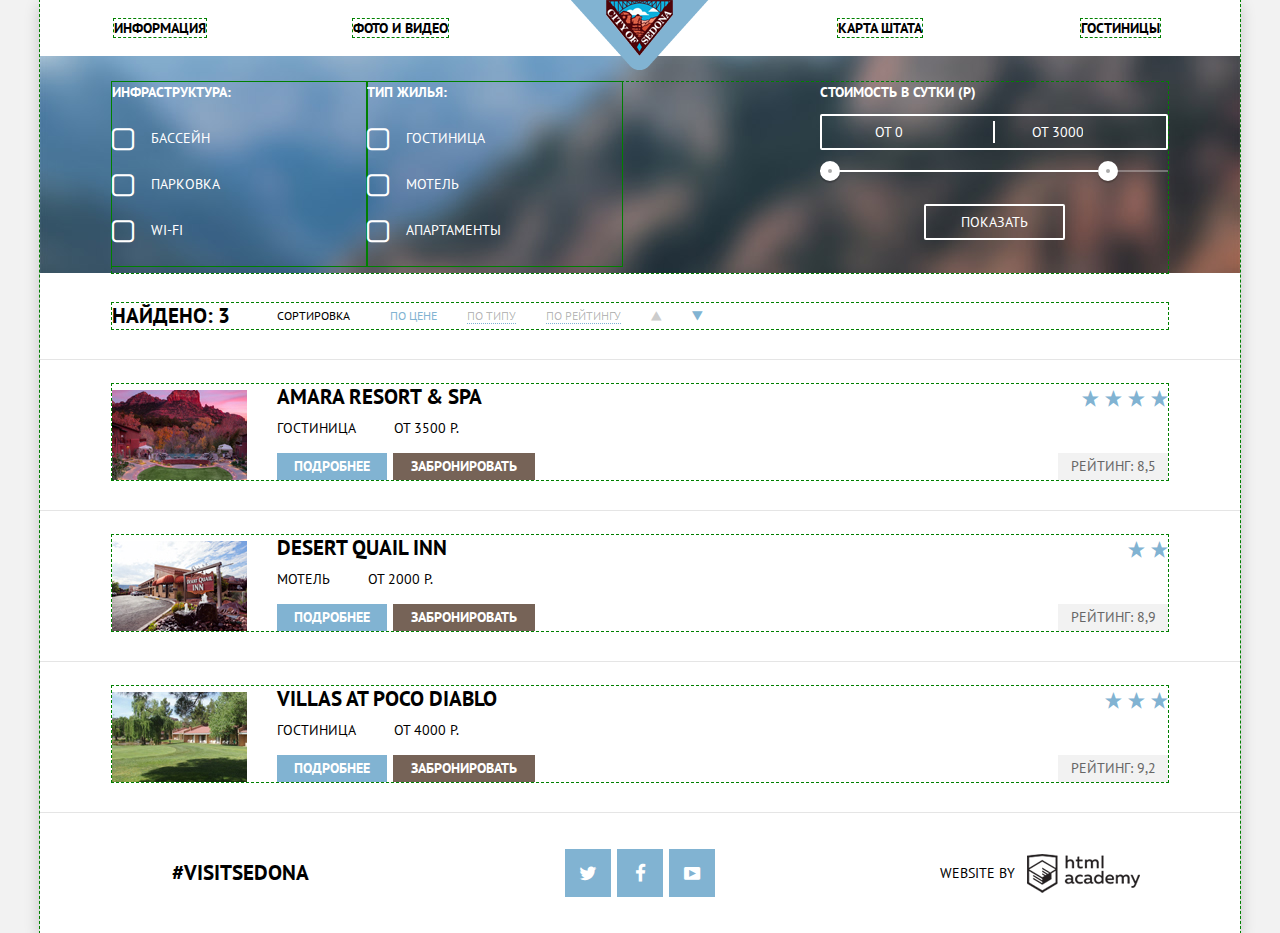
<file: hotels.html>
<!DOCTYPE html>
<html lang="ru">
    <head>
        <meta http-equiv="X-UA-Compatible" content="IE=edge">
        <meta charset="utf-8">
        <title>Sedona - Hotels</title>
        <link href='https://fonts.googleapis.com/css?family=PT+Sans:400,700&subset=latin,cyrillic' rel='stylesheet' type='text/css'>
        <link href="css/normalize.css" rel="stylesheet">
        <link href="css/style.css" rel="stylesheet">
    </head>
    <body>
        <div class="main-wrapper">
            <header class="main-header">
                <a href="index.html" class="main-logo"></a>
                <ul class="main-navigation">
                    <li>
                        <a href="#">Информация</a>
                    </li>
                    <li>
                        <a href="#">Фото и видео</a>
                    </li>
                    <li>
                        <a href="#">Карта штата</a>
                    </li>
                    <li>
                        <a href="#">Гостиницы</a>
                    </li>
                </ul>
            </header>
            <main class="content">
                <form class="check-field" action="https://echo.htmlacademy.ru" method="post">
                    <div class="inner-wrapper clearfix">
                        <div class="check-field-column">
                            <div class="check-field-title">Инфраструктура:</div>
                            <ul class="check-list">
                                <li>
                                    <input type="checkbox" name="pool" id="infrastructure-1">
                                    <label for="infrastructure-1">Бассейн</label>
                                </li>
                                <li>
                                    <input type="checkbox" name="parking" id="infrastructure-2">
                                    <label for="infrastructure-2">Парковка</label>
                                </li>
                                <li>
                                    <input type="checkbox" name="wi-fi" id="infrastructure-3">
                                    <label for="infrastructure-3">Wi-fi</label>
                                </li>
                            </ul>
                        </div>
                        <div class="check-field-column">
                            <div class="check-field-title">Тип жилья:</div>
                            <ul class="check-list">
                                <li>
                                    <input type="checkbox" name="hotel" id="residence-1">
                                    <label for="residence-1">Гостиница</label>
                                </li>
                                <li>
                                    <input type="checkbox" name="motel" id="residence-2">
                                    <label for="residence-2">Мотель</label>
                                </li>
                                <li>
                                    <input type="checkbox" name="apartments" id="residence-3">
                                    <label for="residence-3">Апартаменты</label>
                                </li>
                            </ul>
                        </div>
                        <div class="filter-range">
                            <div class="check-field-title">Стоимость в сутки (р)</div>
                            <div class="price-controls">
                                <label for="" class="min-price">от <input type="text" name="min-price" value="0"></label>
                                <label for="" class="max-price">от <input type="text" name="max-price" value="3000"></label>
                            </div>
                            <div class="range-controls">
                                <div class="scale">
                                    <div class="bar"></div>
                                </div>
                                <div class="range-toggle range-toggle-min"></div>
                                <div class="range-toggle range-toggle-max"></div>
                            </div>
                            <button class="btn-transparent" type="submit">Показать</button>
                        </div>
                    </div>
                </form>
                <div class="search-controls-bar clearfix">
                    <div class="inner-wrapper">
                        <div class="search-quantity main-title-h1">
                            Найдено:
                            <span>3</span>
                        </div>
                        <ul class="sorting-controls">
                            <li class="sorting-title">Сортировка</li>
                            <li class="sort-active">По цене</li> 
                            <li>
                                <a class="sort-disable" href="#">По типу</a>
                            </li> 
                            <li>
                                <a class="sort-disable" href="#">По рейтингу</a>
                            </li> 
                            <li>
                                <a class="sort-arrow sort-min" href="#">
                                    <span class="icon-up-dir"></span>
                                </a>
                            </li>
                            <li>
                                <a class="sort-arrow sort-max" href="#">
                                    <span class="icon-down-dir"></span>
                                </a>
                            </li>   
                        </ul>
                    </div>
                </div>
                <div class="search-results">
                    <div class="item clearfix">
                        <div class="inner-wrapper clearfix">
                            <div class="item-image">
                                <img src="img/amara-resort-and-spa-preview.jpg" alt="Amara Resort &#38; Spa" width="135" height="90">
                            </div>
                            <div class="item-information">
                                <h2 class="main-title-h1">Amara Resort &#38; Spa</h2>
                                <div class="residence">
                                    <span class="residence-type">Гостиница</span>
                                    <span class="residence-start-price">От 3500 р.</span>    
                                </div>                                
                                <a class="btn-detailed item-btn" href="#">Подробнее</a>
                                <a class="btn-book item-btn" href="#">Забронировать</a>                                
                            </div>
                            <div class="item-rating">
                                <div class="stars clearfix">
                                    <span class="icon-star"></span>
                                    <span class="icon-star"></span>
                                    <span class="icon-star"></span>
                                    <span class="icon-star"></span>
                                </div>
                                <div class="rating-index item-btn">Рейтинг: 8,5</div>
                            </div>
                        </div>
                    </div>
                    <div class="item clearfix">
                        <div class="inner-wrapper clearfix">
                            <div class="item-image">
                                <img src="img/desert-quail-inn-preview.jpg" alt="Amara Resort &#38; Spa" width="135" height="90">
                            </div>
                            <div class="item-information">
                                <h2 class="main-title-h1">Desert Quail Inn</h2>
                                <div class="residence">
                                    <span class="residence-type">Мотель</span>
                                    <span class="residence-start-price">От 2000 р.</span>    
                                </div>                                
                                <a class="btn-detailed item-btn" href="#">Подробнее</a>
                                <a class="btn-book item-btn" href="#">Забронировать</a>                                
                            </div>
                            <div class="item-rating">
                                <div class="stars clearfix">
                                    <span class="icon-star"></span>
                                    <span class="icon-star"></span>
                                </div>
                                <div class="rating-index item-btn">Рейтинг: 8,9</div>
                            </div>
                        </div>
                    </div>
                    <div class="item clearfix">
                        <div class="inner-wrapper clearfix">
                            <div class="item-image">
                                <img src="img/villas-at-poco-diablo-preview.jpg" alt="Amara Resort &#38; Spa" width="135" height="90">
                            </div>
                            <div class="item-information">
                                <h2 class="main-title-h1">Villas at Poco Diablo</h2>
                                <div class="residence">
                                    <span class="residence-type">Гостиница</span>
                                    <span class="residence-start-price">От 4000 р.</span>    
                                </div>                                
                                <a class="btn-detailed item-btn" href="#">Подробнее</a>
                                <a class="btn-book item-btn" href="#">Забронировать</a>                                
                            </div>
                            <div class="item-rating">
                                <div class="stars clearfix">
                                    <span class="icon-star"></span>
                                    <span class="icon-star"></span>
                                    <span class="icon-star"></span>
                                </div>
                                <div class="rating-index item-btn">Рейтинг: 9,2</div>
                            </div>
                        </div>
                    </div>
                </div>
            </main>
            <footer class="main-footer">
                <a class="vizit-sedona main-title-h1" href="#">&#35;visitsedona</a>
                <div class="social">
                    <a class="social-btn" href="#">
                        Twitter
                        <span class="icon-twitter"></span>
                    </a>
                    <a class="social-btn" href="#">
                        Facebook
                        <span class="icon-facebook"></span>
                    </a>
                    <a class="social-btn" href="#">
                        YouTube
                        <span class="icon-youtube"></span>
                    </a>
                </div>
                <div class="develover">
                    <span>Website by</span>
                    <a class="develover-logo" href="#">
                        <img class="" src="img/htmlacademy.png" alt="htmlacademy.ru" width="113" height="39">
                    </a>
                </div>
            </footer>
        </div>
    </body>
</html>
</file>
<file: css/style.css>
body
{
    font-family: 'PT Sans', Arial, sans-serif;
    font-style: normal;

    margin: 0;
    padding: 0;

    text-transform: uppercase;

    color: #000;
    background-color: #f2f2f2;
}

@font-face
{
    font-family: 'symbols-sedona';
    font-weight: normal;
    font-style: normal;

    src: url('../fonts/symbols-sedona.woff') format('woff'),
    url('../fonts/symbols-sedona.woff2') format('woff2');
}

[class^='icon-']::before,
[class*=' icon-']::before
{
    font-family: 'symbols-sedona';
    font-weight: normal;
    font-style: normal;
    font-variant: normal;

    display: inline-block;

    text-align: center;
    text-align: center;
    text-decoration: inherit;
    text-transform: none;

    speak: none;
}

.icon-facebook::before
{
    content: '\66';
} /* "f" */
.icon-twitter::before
{
    content: '\74';
} /* "t" */
.icon-up-dir::before
{
    content: '\25b2';
} /* "▲" */
.icon-down-dir::before
{
    content: '\25bc';
} /* "▼" */
.icon-star::before
{
    content: '\2605';
} /* "★" */
.icon-check-off::before
{
    content: '\2610';
} /* "☐" */
.icon-check-on::before
{
    content: '\2611';
} /* "☑" */
.icon-calendar::before
{
    content: '\e800';
} /* "" */
.icon-plus::before
{
    content: '\e801';
} /* "" */
.icon-minus::before
{
    content: '\e802';
} /* "" */
.icon-youtube::before
{
    content: '\f39e';
} /* "" */

.clearfix::after
{
    display: block;
    clear: both;

    content: '';
}

.main-wrapper
{
    position: relative;

    width: 1200px;
    margin: 0 auto;

    outline: 1px dashed green;
    background-color: #fff;
    box-shadow: 0 5px 15px 0 rgba(0,1,1,.2);
}

.main-header
{
    position: relative;
}


.inner-wrapper
{
    margin: 0 72px;

    outline: 1px dashed green;
}

.main-logo
{
    position: absolute;
    z-index: 100;
    top: 0;
    left: 50%;

    display: block;

    width: 138px;
    height: 70px;
    margin-left: -69px;

    background: url('../img/main-logo.png') no-repeat;
}

.main-navigation
{
    font-size: 0;

    position: relative;

    margin: 0;
    padding: 0;

    list-style: none;
}

.main-navigation li
{
    display: inline-block;

    width: 20%;
    padding: 15px 0;

    text-align: center;
    vertical-align: top;
}

.main-navigation li:nth-child(2)
{
    margin-right: 20%;
}

.main-navigation a
{
    font-size: 14px;
    font-weight: bold;
    line-height: 26px;

    display: inline;

    margin: 0;

    text-decoration: none;

    color: #000;
    outline: 1px dashed green;
}

.header-intro
{
    width: 1200px;
    height: 508px;

    background: url('../img/intro-bg-text.png') no-repeat center,
    url('../img/intro-bg.jpg') no-repeat;
}

.main-content
{
    font-size: 0;
}

.content
{
    min-height: 877px;
}

.check-field
{
    width: 100%;
    min-height: 191px;
    padding-top: 26px;

    color: #fff;
    background: url('../img/filter-bg.jpg') no-repeat;
}

.check-field-column
{
    float: left;

    outline: 1px solid green;
}

.check-field-title
{
    font-size: 14px;
    font-weight: bold;
    line-height: 21px;

    margin-bottom: 11px;
}

.check-field-column .check-field-title
{
    margin-bottom: 25px;
}

.check-list
{
    font-size: 0;

    width: 255px;
    margin: 0;
    padding: 0;

    list-style: none;
}

.check-list li
{
    margin-bottom: 25px;
    padding: 0;

    list-style-type: none;
}

.check-list input[type='checkbox']
{
    display: none;
}

.check-list label
{
    font-size: 14px;
    line-height: 21px;

    position: relative;

    display: block;

    padding-left: 39px;

    cursor: pointer;

    color: #fff;
}

.check-list label::before
{
    font-family: 'symbols-sedona';
    font-size: 28px;
    line-height: 24px;

    position: absolute;
    top: 0;
    left: 0;

    width: 26px;
    height: 22px;

    content: '\2610';
}

.check-list input[type='checkbox']:checked + label::before
{
    content: '\2611';
}

.filter-range
{
    float: right;

    width: 348px;
    margin-bottom: 33px;

    text-transform: uppercase;
}

.price-controls
{
    font-size: 0;

    position: relative;

    width: auto;
    height: 32px;
    margin-bottom: 20px;

    border: 2px solid #fff;
    border-radius: 2px;
}

.price-controls::after
{
    position: absolute;
    top: 50%;
    left: 50%;

    width: 2px;
    height: 22px;

    content: '';
    transform: translate(-50%,-50%);

    background-color: #fff;
}

.price-controls label
{
    font-size: 14px;
    line-height: 32px;

    display: inline-block;

    margin-bottom: 20px;

    text-align: center;
    vertical-align: top;
}

.price-controls .min-price,
.price-controls .max-price
{
    width: 157px;
}

.price-controls input
{
    font: inherit;

    width: 31px;
    margin: 0;
    padding: 0;

    color: #fff;
    border: none;
    outline: none;
    background: none;
}

.range-controls
{
    position: relative;

    margin-bottom: 32px;
}

.range-controls .scale
{
    height: 2px;

    background: rgba(255,255,255,.3);
}

.range-controls .bar
{
    width: 80%;
    height: 2px;

    background-color: #fff;
}

.range-toggle
{
    position: absolute;
    top: -9px;

    width: 4px;
    height: 4px;

    cursor: pointer;

    border: 8px solid #fff;
    border-radius: 50%;
    background-color: #ababab;
    box-shadow: 0 2px 1px 0 rgba(0,1,1,.2);
}

.range-toggle:hover
{
    background-color: #1c4f80;
}

.range-toggle-min
{
    left: 0;
}

.range-toggle-max
{
    left: 80%;
}

.btn-transparent
{
    font-size: 14px;
    line-height: 20px;

    display: block;

    margin: 0 auto;
    padding: 6px 35px;

    cursor: pointer;
    text-transform: uppercase;

    color: #fff;
    border: 2px solid #fff;
    border-radius: 2px;
    outline: none;
    background-color: transparent;
}

.btn-transparent:hover
{
    color: #000;
    background-color: #fff;
}

.main-content-info
{
    padding: 0 312px;
    padding-top: 59px;
    padding-bottom: 50px;

    text-align: center;

    outline: 1px dashed green;
}

.main-title-h1
{
    font-size: 21px;
    font-weight: bold;
    line-height: 26px;

    margin: 0;
}

.main-content-info .main-title-h1
{
    margin-bottom: 29px;
}

.main-content-info .main-text
{
    line-height: 26px;
}

.reason-block
{
    font-size: 0;

    color: #fff;
    background-color: #81b3d2;
}

.reason-block-column
{
    display: inline-block;

    width: 400px;
    padding-top: 54px;
    padding-bottom: 55px;

    text-align: center;
    vertical-align: top;

    background-color: #eee;
}

.reason-block .reason-block-column
{
    background-color: #81b3d2;
}

.main-title-h2
{
    font-size: 21px;
    line-height: 21px;

    margin: 0;
}

.reason-block-column span
{
    display: block;

    margin: 21px 0;
}

.main-text
{
    font-size: 14px;
    line-height: 21px;

    margin: 0;
}

.reason-image
{
    display: inline-block;
    overflow: hidden;

    width: 800px;
    height: 256px;

    vertical-align: top;

    background: green;
}

.reason-column
{
    display: inline-block;

    width: 400px;
    padding-top: 56px;
    padding-bottom: 83px;

    text-align: center;
    vertical-align: top;
}

.reason-column .main-title-h2
{
    position: relative;

    padding-top: 105px;
    padding-bottom: 23px;
}

.accomodation::before
{
    position: absolute;
    top: 4px;
    left: 50%;

    width: 75px;
    height: 72px;
    margin-left: -37px;

    content: '';

    background: url('../img/accomodation.png') no-repeat;
}

.food::before
{
    position: absolute;
    top: 5px;
    left: 50%;

    width: 74px;
    height: 69px;
    margin-left: -37px;

    content: '';

    background: url('../img/food.png') no-repeat;
}

.gifts::before
{
    position: absolute;
    top: 0;
    left: 50%;

    width: 63px;
    height: 75px;
    margin-left: -31px;

    content: '';

    background: url('../img/gifts.png') no-repeat;
}

.main-title-h3
{
    font-size: 30px;
    line-height: 24px;

    margin: 0;
}

.booking-form
{
    position: relative;

    padding: 0 316px;
}

.booking-form-title
{
    padding-top: 57px;
    padding-bottom: 47px;

    text-align: center;
}

.booking-form-title .main-title-h3
{
    margin-bottom: 29px;
}

.booking-form-title .main-text
{
    line-height: 24px;
}

.booking-form button
{
    width: 100%;
    padding: 30px 0;

    border: none;
    background-color: #766357;
}

.booking-form .main-title-h1
{
    font-weight: bold;

    text-transform: uppercase;

    color: #fff;
}

.booking-form form
{
    position: absolute;

    width: 458px;
    padding: 55px;

    background-color: #fff;
}

.booking-form label
{
    font-size: 14px;
    font-weight: bold;
    line-height: 26px;

    display: inline-block;

    width: 112px;
    margin: 0;
    margin-bottom: 29px;
    padding: 6px 0;

    vertical-align: top;
}

.booking-form .child
{
    width: 65px;
    padding-left: 53px;
}
.booking-form input[type='date']
{
    font-size: 14px;
    font-weight: bold;
    line-height: 26px;

    display: inline-block;

    width: 322px;
    margin: 0;
    margin-bottom: 29px;
    padding: 6px 12px;

    vertical-align: top;

    border: none;
    background-color: #f2f2f2;
}

.booking-form .number-choice
{
    font-size: 14px;
    font-weight: bold;
    line-height: 26px;

    position: relative;

    display: inline-block;

    width: 38px;
    margin-bottom: 54px;
    padding: 6px 38px;

    text-align: center;
    vertical-align: top;

    border: none;
    background-color: #f2f2f2;
}

.booking-form button[type='submit']
{
    padding: 16px 0;

    background-color: #81b3d2;
}

.search-controls-bar
{
    padding: 30px 0;

    border-bottom: 1px solid #e5e5e5;
}

.search-quantity
{
    float: left;

    width: 135px;
    margin-right: 30px;
}

.sorting-controls
{
    font-size: 0;

    margin: 0;
    padding: 0;

    list-style: none;
}

.sorting-controls li
{
    font-size: 12px;
    line-height: 18px;

    display: inline-block;

    margin: 0;
    padding-right: 30px;

    vertical-align: middle;
}

.sorting-controls .sorting-title
{
    padding-right: 40px;
}

.sort-active
{
    color: rgba(129,179,210,1);
}

.sorting-controls .sort-disable
{
    text-decoration: none;

    color: rgba(0,0,0,.3);
    border-bottom: 1px dotted #81b3d2;
}

.sort-arrow
{
    font-size: 0;
}

.sort-arrow span
{
    font-size: 23px;
    line-height: 26px;

    display: inline-block;

    vertical-align: top;

    border: none;
}

.sort-min
{
    color: #ccc;
}
.sort-max
{
    color: #81b3d2;
}

.item
{
    font-size: 14px;
    line-height: 21px;

    padding: 24px 0 30px;

    border-bottom: 1px solid #e5e5e5;
}

.item-image
{
    float: left;
    overflow: hidden;

    max-width: 135px;
    max-height: 90px;
    margin: 6px 30px 0 0;
}

.item img
{
    font-size: 0;
}

.item-information
{
    float: left;
}

.residence
{
    margin: 8px 0 14px;
}

.residence-start-price
{
    padding-left: 35px;
}

.item-btn
{
    display: block;
    float: left;

    padding: 3px 0;

    text-align: center;
    text-decoration: none;

    color: #fff;
}

.btn-detailed
{
    font-weight: bold;

    width: 110px;
    margin-right: 6px;

    background-color: #81b3d2;
}

.btn-book
{
    font-weight: bold;

    width: 142px;

    background-color: #766357;
}

.item-rating
{
    float: right;
}

.stars
{
    margin: 4px 0 44px;
}

.icon-star
{
    font-size: 19px;
    line-height: 21px;

    float: right;

    margin-left: 6px;

    color: #81b3d2;
}

.rating-index
{
    float: right;

    width: 110px;

    color: #666;
    background-color: #f2f2f2;
}

.map
{
    height: 593px;

    background: palegreen url('../img/map.jpg') no-repeat;
}

.main-footer
{
    font-size: 0;

    position: absolute;
    z-index: 100;
    bottom: 0;

    width: 100%;
    padding: 36px 0;

    background-color: rgba(255,255,255,.9);
}

.vizit-sedona
{
    font-weight: bold;

    display: inline-block;

    width: 400px;

    text-align: center;
    vertical-align: middle;
    text-decoration: none;

    color: #000;
}

.social
{
    font-size: 0;

    display: inline-block;

    width: 400px;

    text-align: center;
    vertical-align: middle;
}

.social-btn
{
    display: inline-block;

    width: 46px;
    height: 48px;
    margin-right: 6px;

    vertical-align: top;

    color: #fff;
    background-color: #81b3d2;
}

.social-btn:last-child
{
    margin-right: 0;
}

.social-btn span
{
    font-size: 19px;
    line-height: 48px;
}

.develover
{
    font-size: 14px;
    line-height: 26px;

    display: inline-block;

    width: 400px;

    text-align: center;
    vertical-align: middle;
}

.develover .develover-logo,
.develover span
{
    display: inline-block;

    vertical-align: middle;
}

.develover-logo
{
    width: 113px;
    height: 39px;
    margin-left: 8px;
}
</file>
